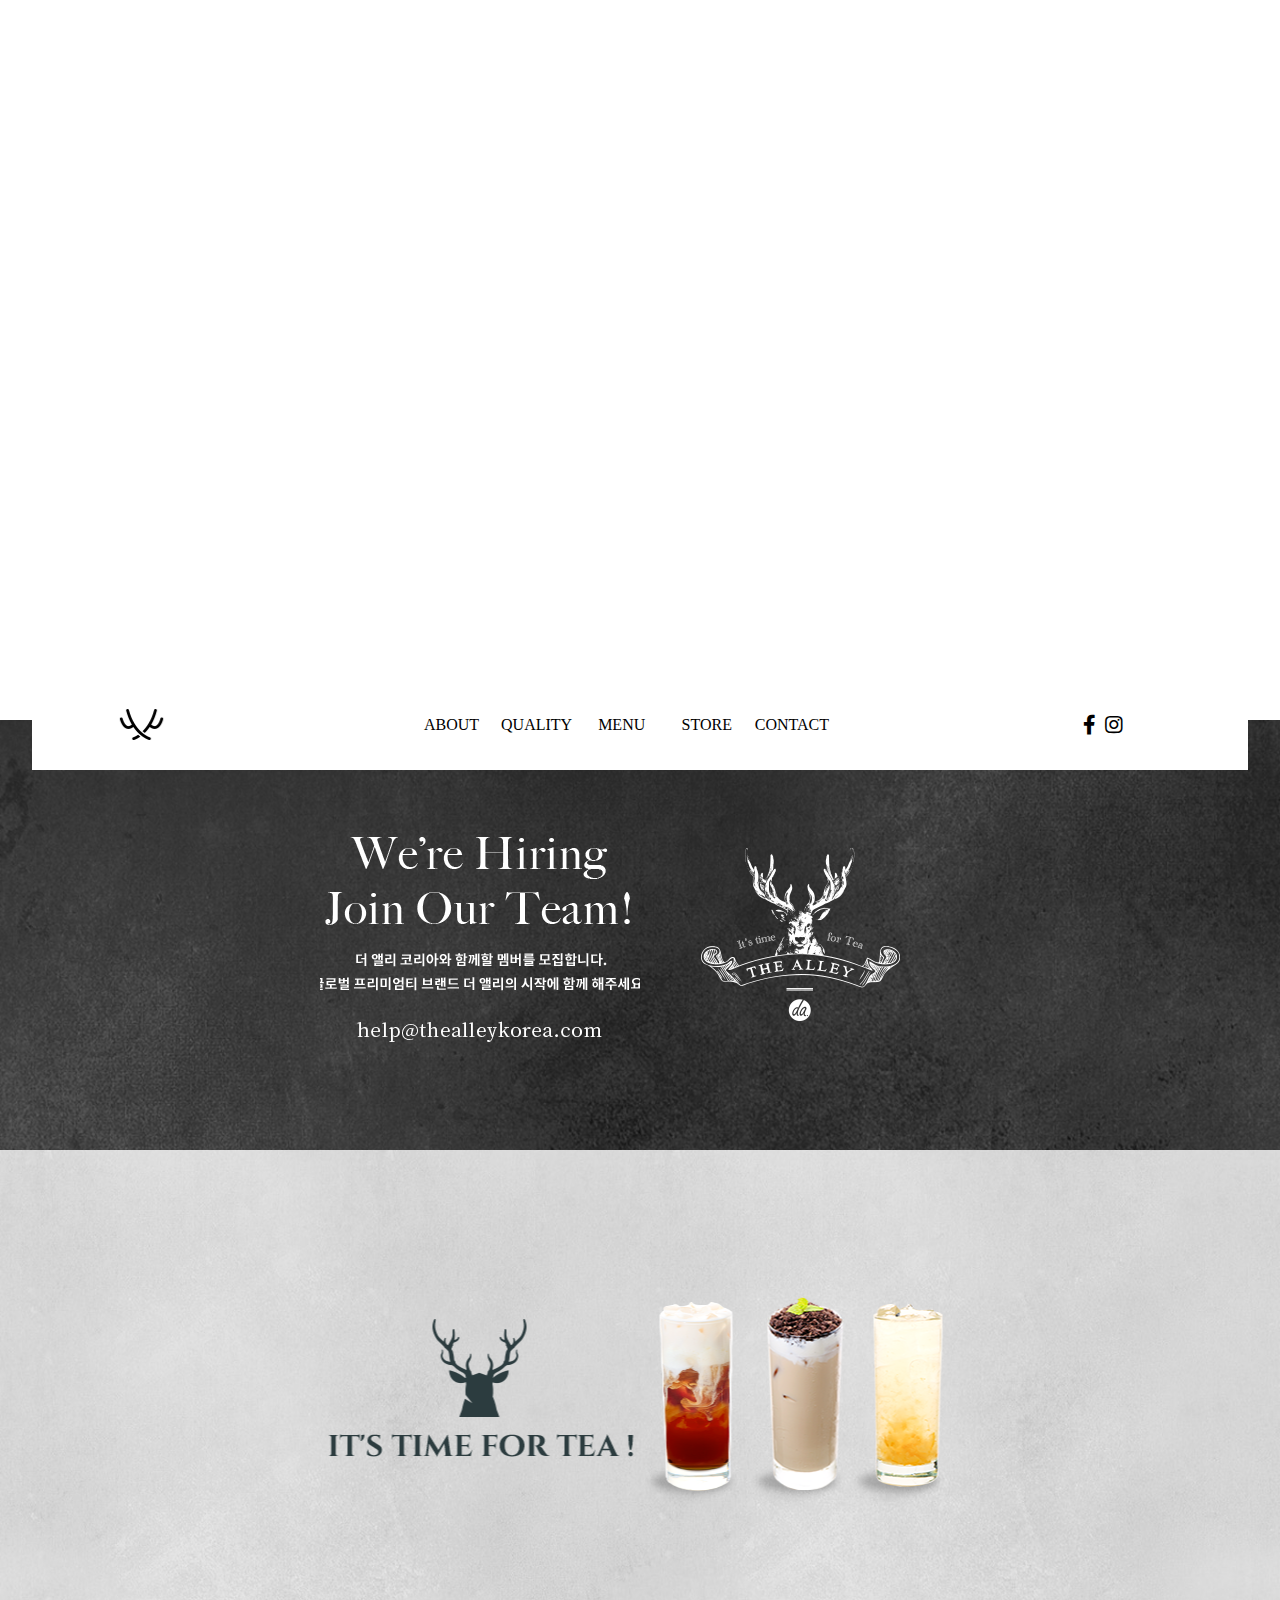
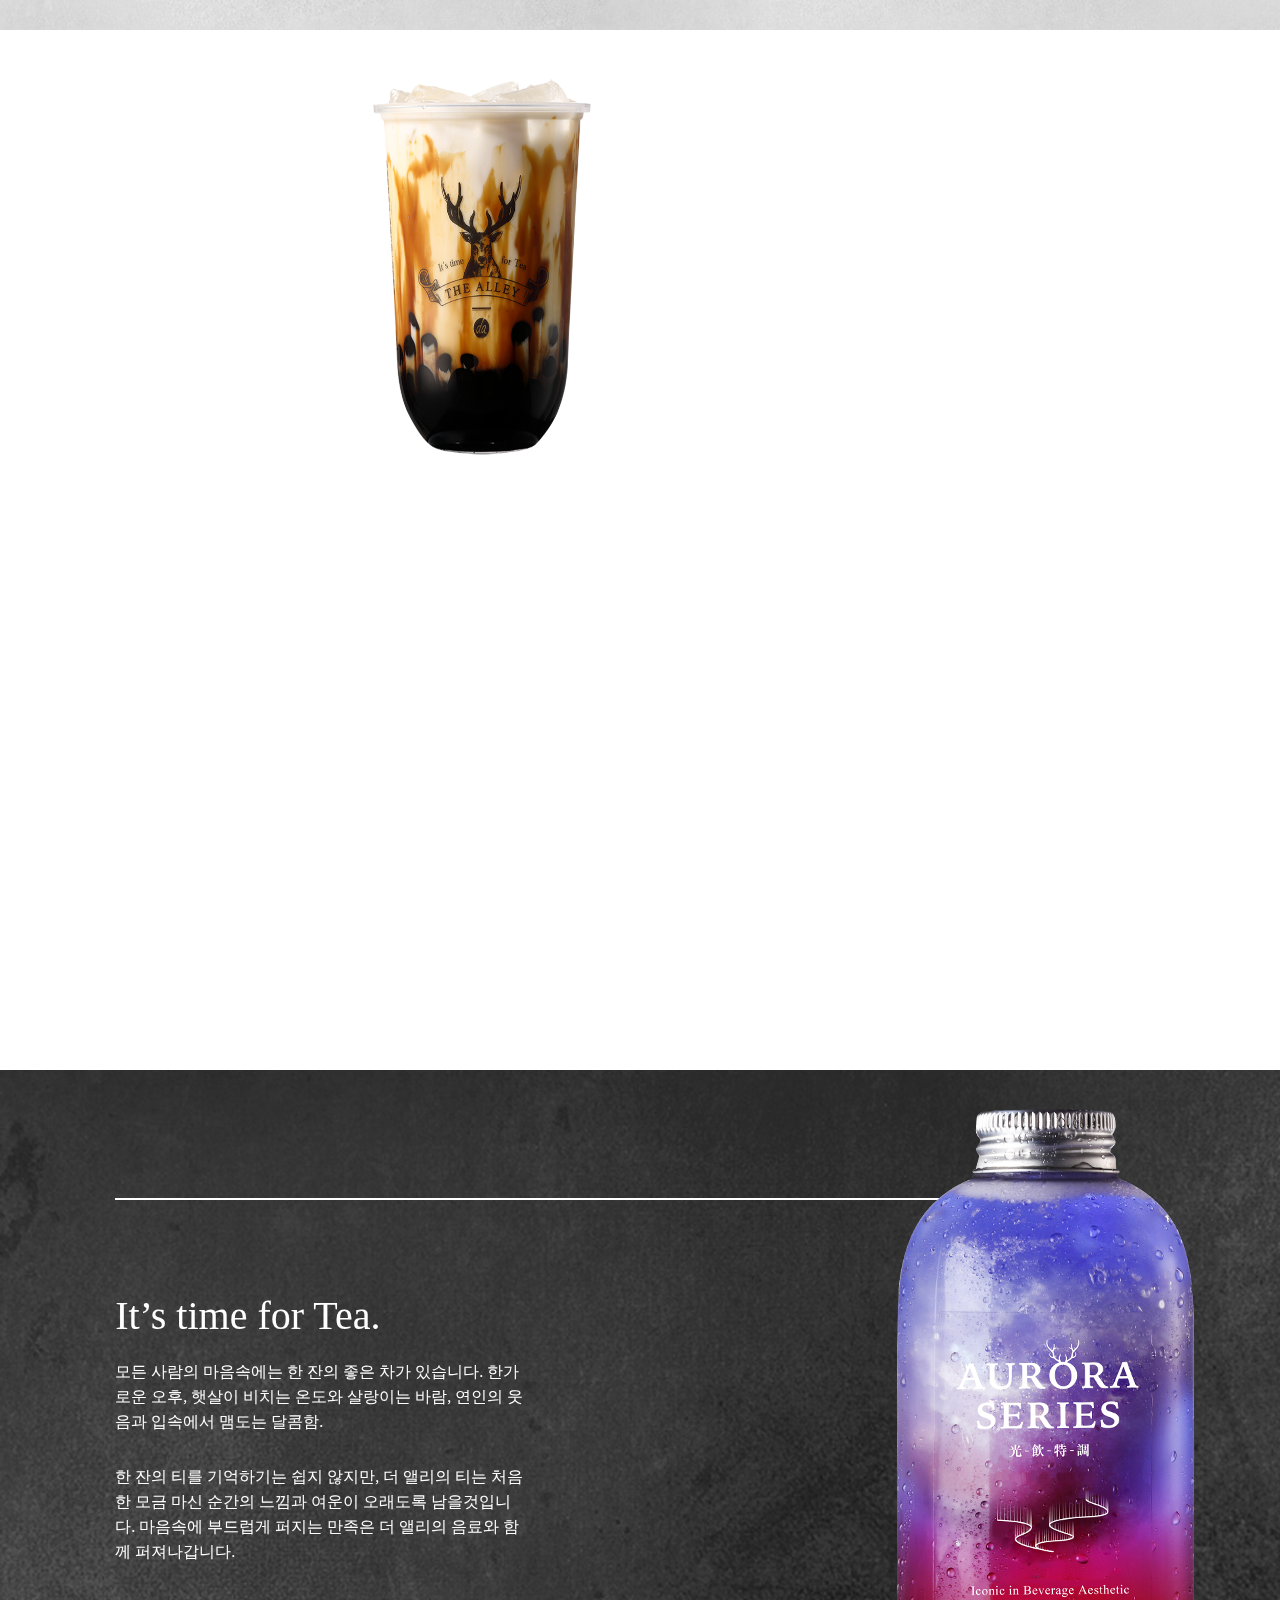
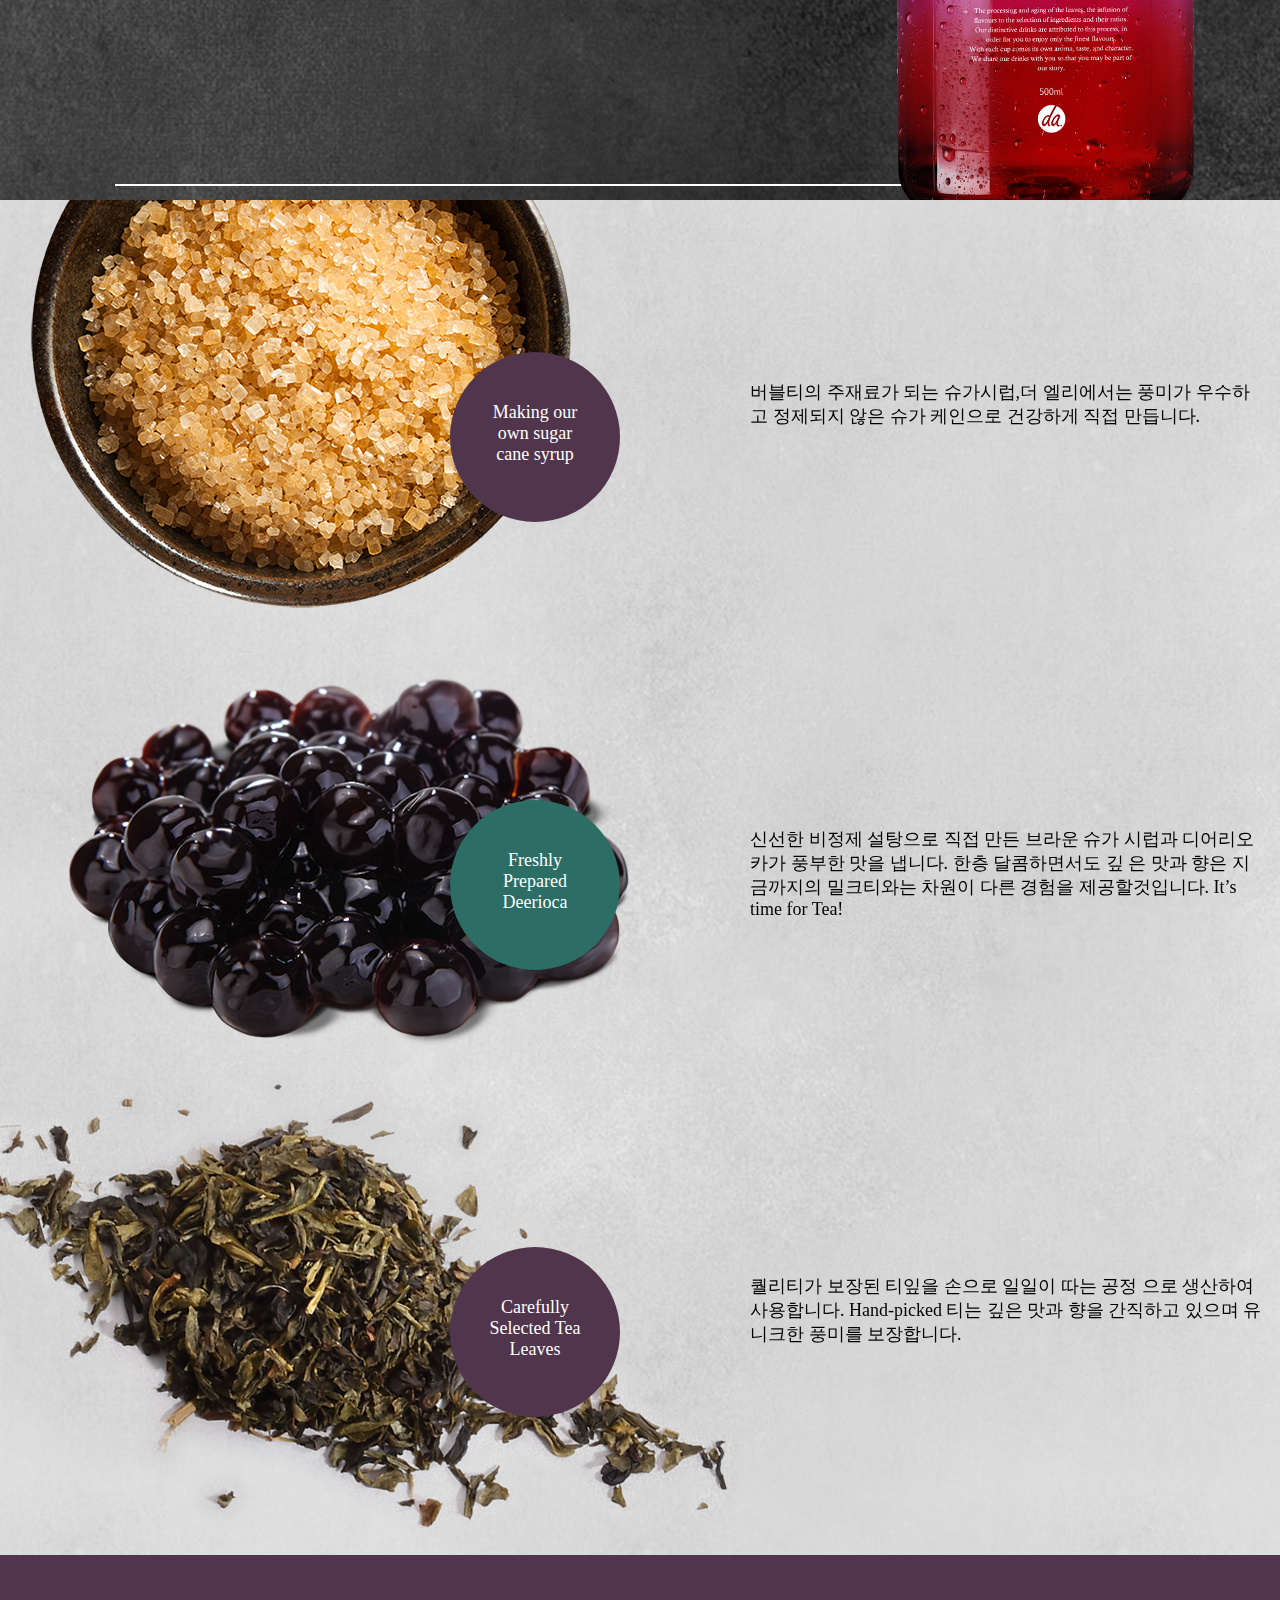
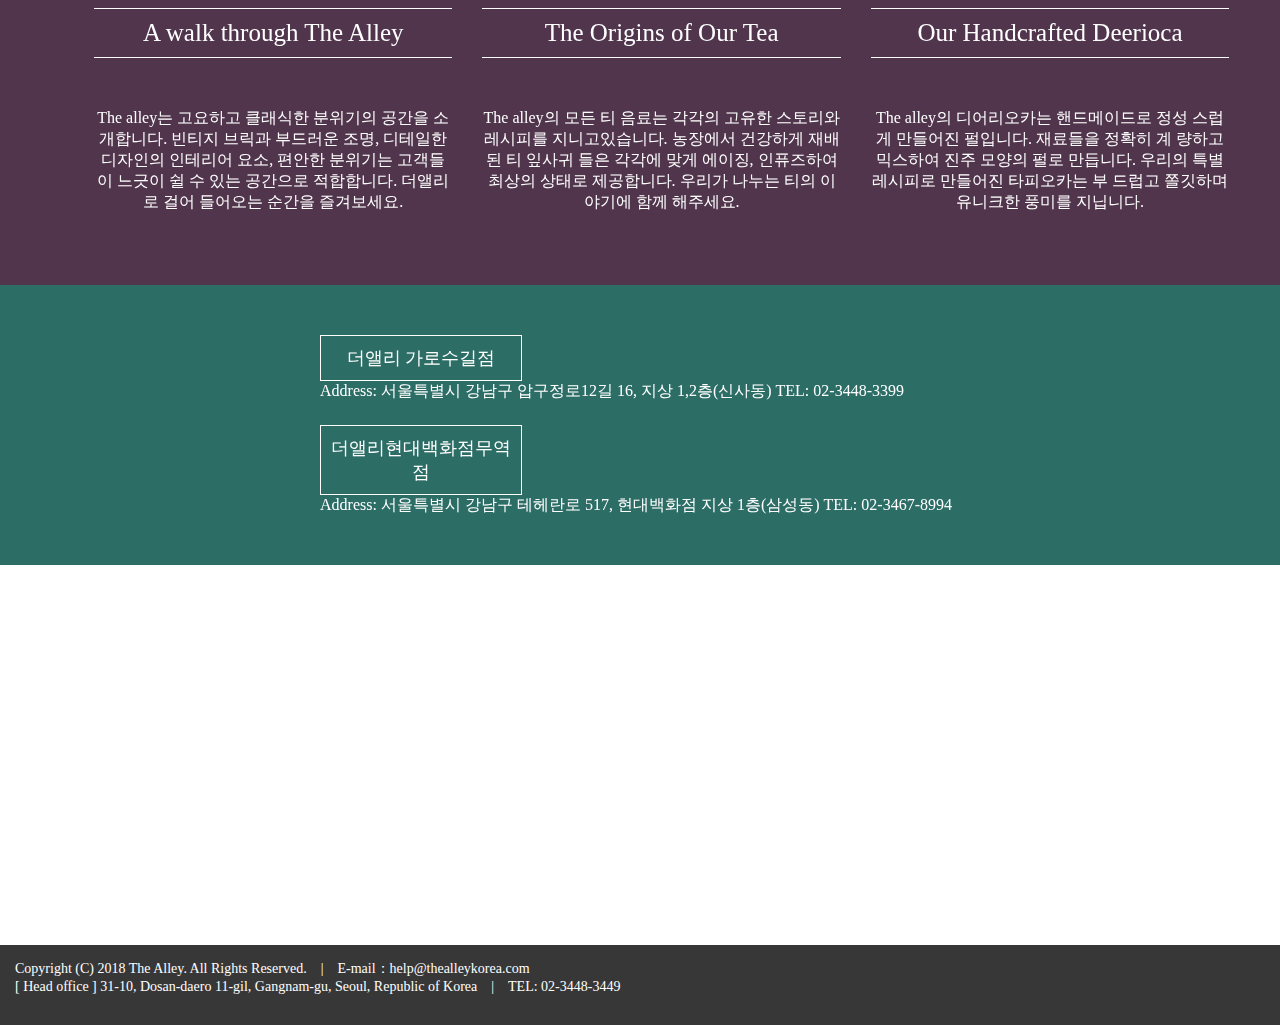
<file: thealley/index.html>
<!doctype html>
<html>
    <head>
        <meta charset="utf-8">
        <script src="js/jquery-3.3.1.min.js"></script>
        <script src="js/the.js"></script>
        <link rel="stylesheet" href="css/style.css">
        <link rel="stylesheet" href="https://use.fontawesome.com/releases/v5.5.0/css/all.css">

        <title>더앨리</title>
    </head>
    <body>
       <header>
                <iframe id="player" 
             allowfullscreen="1" 
             allow="accelerometer; autoplay; encrypted-media; gyroscope; picture-in-picture" title="YouTube video player" 
              src="https://www.youtube.com/embed/A2BdontzFwg?loop=1&amp;playlist=A2BdontzFwg&amp;controls=0&amp;autoplay=1&amp;showinfo=0&amp;enablejsapi=1&amp;origin=http%3A%2F%2Fwww.thealleykorea.com&amp;widgetid=1" 
               style="width: 1903px; 
               height: 1070.44px;" 
               width="640" 
               height="360" frameborder="0">
                
                
            </iframe>
            <div id="toplogo"><img src="img/top-logo_w.png"></div>
       </header>
       <nav id="nav">
           <ul>
               <li></li>
               <li>ABOUT</li>
               <li>QUALITY</li>
               <li>MENU</li>
               <li>STORE</li>
               <li>CONTACT</li>
               <li class="nali li1"><i class="fab fa-facebook-f"></i></li>
               <li class="nali"><i class="fab fa-instagram"></i></li>
           </ul>
       </nav>
        <section>
            <article id="at1">
                <ul>
                    <li></li>
                    <li></li>
                </ul>
            </article>
            <article id="at2">
                <ul>
                    <li></li>
                    <li></li>
                </ul>
            </article>
            <article id="at3">
                  <ul>
                    <li></li>
                    <li>
                <strong style="font-size: 40px; "><p>brown sugar deerioca</p></strong><br>

                신선한 비정제 설탕으로 직접 만든 브라운 슈가 시럽과 디어리오카가 풍부한 맛을 냅니다. 한층 달콤하면서도 깊 은 맛과 향은 지금까지의 밀크티와는 차원이 다른 경험을 제공할것입니다.
                It’s time for Tea!
                    </li>
               </ul>
            </article>
            
            
            
            <article id="at4">
                <div class="at4_div at4_div1">
                    <img src="img/auroralogo_A.svg">
                </div>
                <div class="at4_div at4_div2">
                    <div>
                      
                       </div>
                        <div>일상에 녹아드는 다양한 감동과 영감,
                    The Alley의 오로라 시리즈는 한 잔의 음료가 아닌
                    건강하고 아름다운 티음료입니다.자연의 빛과
                    아름다움을 포착하여 담아냈습니다.
                       </div>
                </div>
                <div class="at4_div at4_div3">
                   <img src="img/auroralogo_B.svg">
                </div>
            </article>
            
            
            
            
            <article id="at5">
                <div id="at5_text" class="at5_div">
                    <p>It’s time for Tea.</p>
                    <p>모든 사람의 마음속에는 한 잔의 좋은 차가 있습니다.
한가로운 오후, 햇살이 비치는 온도와 살랑이는 바람,
연인의 웃음과 입속에서 맴도는 달콤함.</p>
               <p>한 잔의 티를 기억하기는 쉽지 않지만,
더 앨리의 티는 처음 한 모금 마신 순간의
느낌과 여운이 오래도록 남을것입니다.
마음속에 부드럽게 퍼지는 만족은 더 앨리의 음료와 함께 퍼져나갑니다.</p>
                </div>
                <div id="at5_img" class="at5_div">
                    <img src="img/about-img_drlight.png">
                </div>
            </article>
            
            
            
            <article id="at6">
                <div class="at6_div">
                    <div class="at6_img at6_img1" >
                        <img src="img/quality-img_sugar.png">
                    </div>
                    <div class="at6_cle at6_cle1">
                       <p>Making our own sugar cane syrup</p> 
                    </div>
                    <div class="at6_text at6_text1">
                        버블티의 주재료가 되는 슈가시럽,더 엘리에서는 풍미가 우수하고 정제되지 않은 슈가 케인으로 건강하게 직접 만듭니다.
                    </div>
                </div>
                
                
                <div class="at6_div at6_div2">
                      <div class="at6_img at6_img2">
                          <img src="img/quality-img_deerioca.png">
                      </div>
                    <div class="at6_cle at6_cle2">
                        <p>Freshly Prepared Deerioca</p>
                    </div>
                    <div class="at6_text at6_text2">
                        신선한 비정제 설탕으로 직접 만든 브라운 슈가 시럽과 디어리오카가 풍부한 맛을 냅니다. 한층 달콤하면서도 깊 은 맛과 향은 지금까지의 밀크티와는 차원이 다른 경험을 제공할것입니다. It’s time for Tea!
                    </div>
                </div>
                
                
                <div class="at6_div">
                      <div class="at6_img at6_img3">
                          <img src="img/quality-img_tealeaves.png">
                      </div>
                    <div class="at6_cle at6_cle3">
                        <p>Carefully Selected Tea Leaves</p>
                    </div>
                    <div class="at6_text at6_text3">
                        

                    퀄리티가 보장된 티잎을 손으로 일일이 따는 공정 으로 생산하여 사용합니다. Hand-picked 티는 깊은 맛과 향을 간직하고 있으며 유니크한 풍미를 보장합니다.

                    </div>
                </div>
            </article>
            
            
            
            
            <article id="at7">
                <div class="at7_div at7_div1">
                    <p>A walk through The Alley</p>
                    <p>The alley는 고요하고 클래식한 분위기의 공간을 소개합니다. 빈티지 브릭과 부드러운 조명, 디테일한 디자인의 인테리어 요소, 편안한 분위기는 고객들이 느긋이 쉴 수 있는 공간으로 적합합니다. 더앨리로 걸어 들어오는 순간을 즐겨보세요.</p>
                </div>
                <div class="at7_div at7_div2">
                    <p>The Origins of Our Tea</p>
                    <p>The alley의 모든 티 음료는 각각의 고유한 스토리와 레시피를 지니고있습니다. 농장에서 건강하게 재배된 티 잎사귀 들은 각각에 맞게 에이징, 인퓨즈하여 최상의 상태로 제공합니다. 우리가 나누는 티의 이야기에 함께 해주세요.</p>
                </div>
                <div class="at7_div at7_div3">
                    <p>Our Handcrafted Deerioca</p>
                    <p>The alley의 디어리오카는 핸드메이드로 정성 스럽게 만들어진 펄입니다. 재료들을 정확히 계 량하고 믹스하여 진주 모양의 펄로 만듭니다. 우리의 특별 레시피로 만들어진 타피오카는 부 드럽고 쫄깃하며 유니크한 풍미를 지닙니다.</p>
                </div>
            </article>
            
            
            <article id="at8">
                <div class="at8_div">
                    <p>더앨리 가로수길점</p>
                    <p>

Address: 서울특별시 강남구 압구정로12길 16, 지상 1,2층(신사동)

TEL: 02-3448-3399
</p>
                    
                </div>
                <div class="at8_div">
                    <p>더앨리현대백화점무역점</p>
                    <p>

Address: 서울특별시 강남구 테헤란로 517, 현대백화점 지상 1층(삼성동)

TEL: 02-3467-8994
</p>
                </div>
            </article>
            <article id="at9">
                <div>
                   <p><img src="img/global-btn.svg"></p>
                   <p>Golbal site</p>
                   
                    
                </div>
            </article>
     
        </section>
        <footer>
            <p>Copyright (C) 2018 The Alley. All Rights Reserved.　|　E-mail：help@thealleykorea.com</p>
            <p>[ Head office ] 31-10, Dosan-daero 11-gil, Gangnam-gu, Seoul, Republic of Korea　|　TEL: 02-3448-3449</p>
        </footer>
    </body>
</html>
</file>
<file: thealley/css/style.css>
*{padding: 0; margin: 0;}
li{list-style: none;}
body
{
    overflow-x: hidden;
}
header
{
    width:100%;
    height:630px;
    
}
header #player
{
    position: fixed;
    top:-300px;
    background-attachment: fixed;
}
nav
{
    width:95%;
    height:90px;
    background: white;
    border: 0px solid red;
    position: relative;
    z-index: 1;
    margin:0 auto;
    top:50px;
}
nav ul
{
    width:100%;
    height:100%;
    
}
nav ul li
{
    float: left;
    border: 0px solid red;
    height:100%;
    line-height: 90px;
    width:7%;
    text-align: center;
    cursor: pointer;
}
nav ul li:nth-child(1)
{
    width:4%;
    margin-left: 7%;
    background: url(../img/mainbar-menu_mu.png) no-repeat center;
    margin-right: 20%;
}
nav ul li.nali
{
    width:2%;
    font-size: 20px;
}
nav ul li.li1
{
    margin-left: 20%;
}
header div#toplogo
{
    position: absolute;
    z-index: 2;
    background-attachment: fixed;
    top:0;
    margin-left: 50%;
    transform: translateX(-50%);
}
section article
{
    position: relative;
    width:100%;
    border: 0px solid red;
}










#at1
{
    background: url(../img/sp-box_bg.jpg);
    background-size: cover;
}
#at1 ul
{
    width:50%;
    height: 100%;
    margin: 0 auto;
    border: 0px solid red;
}
#at1 ul li
{
    float: left;
    width:50%;
    height:100%;
    outline: 0px solid red;
}
#at1 ul li:nth-child(1)
{
    background: url(../img/hiring_01.png) no-repeat center;
}
#at1 ul li:nth-child(2)
{
    background: url(../img/hiring_02.png) no-repeat center;
}
/*------------------------------*/
#at2
{
    background: url(../img/page-bg_00.jpg);
    background-size: cover;
}

#at2 ul
{
    width:50%;
    height: 100%;
    margin: 0 auto;
    border: 0px solid red;
}
#at2 ul li
{
    float: left;
    width:50%;
    height:100%;
    outline: 0px solid red;
}
#at2 ul li:nth-child(1)
{
    background: url(../img/info-img.png) no-repeat center;
}
#at2 ul li:nth-child(2)
{
    background: url(../img/info-text.png) no-repeat center;
}



/*------------------------------*/

#at3
{
    background: url(../img/idea-bg_2.jpg);
    background-size: cover;
    background-attachment: fixed;
}
#at3 ul
{
    width:50%;
    height: 100%;
    margin: 0 auto;
    border: 0px solid red;
}
#at3 ul li
{
    float: left;
    width:50%;
    height:100%;
    outline: 0px solid red;
    
}
#at3 ul li:nth-child(1)
{
    background: url(../img/bsdimg.png) no-repeat center;
    background-size: 80% 95%;
    
}
#at3 ul li:nth-child(2)
{
   text-align: center;
    color: white;
    
    
    line-height: 25px;
    
}
#at3 ul li:nth-child(2) p
{
    margin-top:35%;
}




/*------------------------------*/
#at4
{
    background: url(../img/idea-bg.jpg);
    background-size: cover;
    background-attachment: fixed;
    overflow: hidden;
}
#at4 div.at4_div
{
    width:25%;
    height:100%;
    border: 0px solid red;
    float: left;
    margin-left: 6%;
    position: relative;
   
}
#at4 div.at4_div2 div
{
    width:100%;
    height:40%;
    margin-top: 4%;
}
#at4 div.at4_div2 div:nth-child(1)
{
    background:url(../img/aurora-series_name.svg) no-repeat center;
}
#at4 div.at4_div2 div:nth-child(2)
{
    color:white;
    text-align: center;
    line-height: 30px;
    
}
#at4 div.at4_div1
{
    height:30%;
    top:-60px;
}
#at4 div.at4_div3
{
    height:30%;
    top:73%;
    z-index: 1;
}
/*------------------------------*/
#at5
{
    background: url(../img/sp-box_bg.jpg);
    background-size: cover;
    position: relative;
}

#at5 .at5_div
{
    position: relative;
    float: left;
    top:90px
}
#at5 #at5_text
{
    width:80%;
    height:80%;
    border-top: 2px solid white;
    border-bottom: 2px solid white;
    margin-top: 3%;
    margin-left: 9%;
}
#at5 #at5_text p
{
    color:white;
    width:40%;
    line-height: 25px;
    margin-bottom: 3%;
}
#at5 #at5_text p:nth-child(1)
{
    font-size: 40px;
    margin-top:10%;
}
#at5 #at5_img
{
    top:4%;
    left:70%;
    width:20%;
    height:90%;
    border: 0px solid red;
    position: absolute;
}


/*------------------------------*/
#at6
{
   background: url(../img/page-bg_00.jpg);
    background-size: cover;
   overflow: hidden;
}

#at6 .at6_div
{
    width:100%;
    height:33%;
    border: 0px solid red;
    position: relative;
}

#at6 .at6_div .at6_img
{
    width:35%;
    height:90%;
    border: 0px solid red;
}
#at6 .at6_div .at6_img1
{
    position: relative;
    top:-150px;
}
#at6 .at6_div .at6_img3
{
    position: relative;
    top:-50px;
    left:-170px;
}
#at6 .at6_div .at6_cle
{
    width:170px;
    height: 170px;
    border: 0px solid blue;
    border-radius: 100%;
     position: relative;
    top:-250px;
    left:450px;
    color:white;
    
}
#at6 .at6_div .at6_cle p
{
    width:100px;
    font-size: 18px;
    position: relative;
    top:50px;
    left:35px;
    text-align: center;
}

#at6 .at6_div .at6_cle1
{
    background:rgb(80, 53, 76);
}
#at6 .at6_div .at6_cle2
{
    background:#2c6d66;
}
#at6 .at6_div .at6_cle3
{
    background:rgb(80, 53, 76);
}
#at6 .at6_div .at6_text
{
    width:40%;
    height:90px;
    border: 0px solid red;
    position: absolute;
    top:180px;
    left:750px;
    font-size: 18px;
    
}








/*------------------------------*/
#at7
{
    background: rgb(80, 53, 76);
    background-size: 100% 100%;
}
#at7 .at7_div
{
    width:28%;
    height:70%;
    float: left;
    position: relative;
    border: 0px solid red;
    left: 5%;
    top:16%;
    margin-left:30px;
}
#at7 .at7_div p
{
    color:white;
    text-align: center;
    font-size:16px;
}
#at7 .at7_div p:nth-child(1)
{
    font-size:25px;
    border-bottom:1px solid  rgb(255, 255, 255);
    border-top: 1px solid  rgb(255, 255, 255);
    margin-bottom: 50px;
    padding: 10px;
}

/*------------------------------*/
#at8
{
    background:#2c6d66;
    background-size: 100% 100%;
}
#at8 .at8_div
{
    width:50%;
    height:90px;
    border: 0px solid red;
    margin: 0 auto;
    position: relative;
    top:50px;
}
#at8 .at8_div p
{
    float: left;
    color:white;
}
#at8 .at8_div p:nth-child(1)
{
    border: 1px solid white;
    padding: 10px;
    margin-right: 30px;
    width:180px;
    text-align: center;
    font-size: 18px;
}

/*------------------------------*/
#at9
{
    background: url(../img/page-bg_02.jpg);
   background-size: cover;
    background-attachment: fixed;
}
#at9 div
{
    width:13%;
    height:100%;
    border: 0px solid red;
    margin: 0 auto;
    color:white;
    text-align: center;
    
}
#at9 div p
{
    font-size: 40px;
}
#at9 div p:nth-child(1)
{
    position: relative;
    top:150px;
}
/*------------------------------*/
footer
{
    width:100%;
    height:80px;
    border: 0px solid red;
    background: #383737;
}
/*------------------------------*/
footer p
{
    color:white;
    font-size: 14px;
    position: relative;
    top:15px;
    left: 15px;
}
</file>
